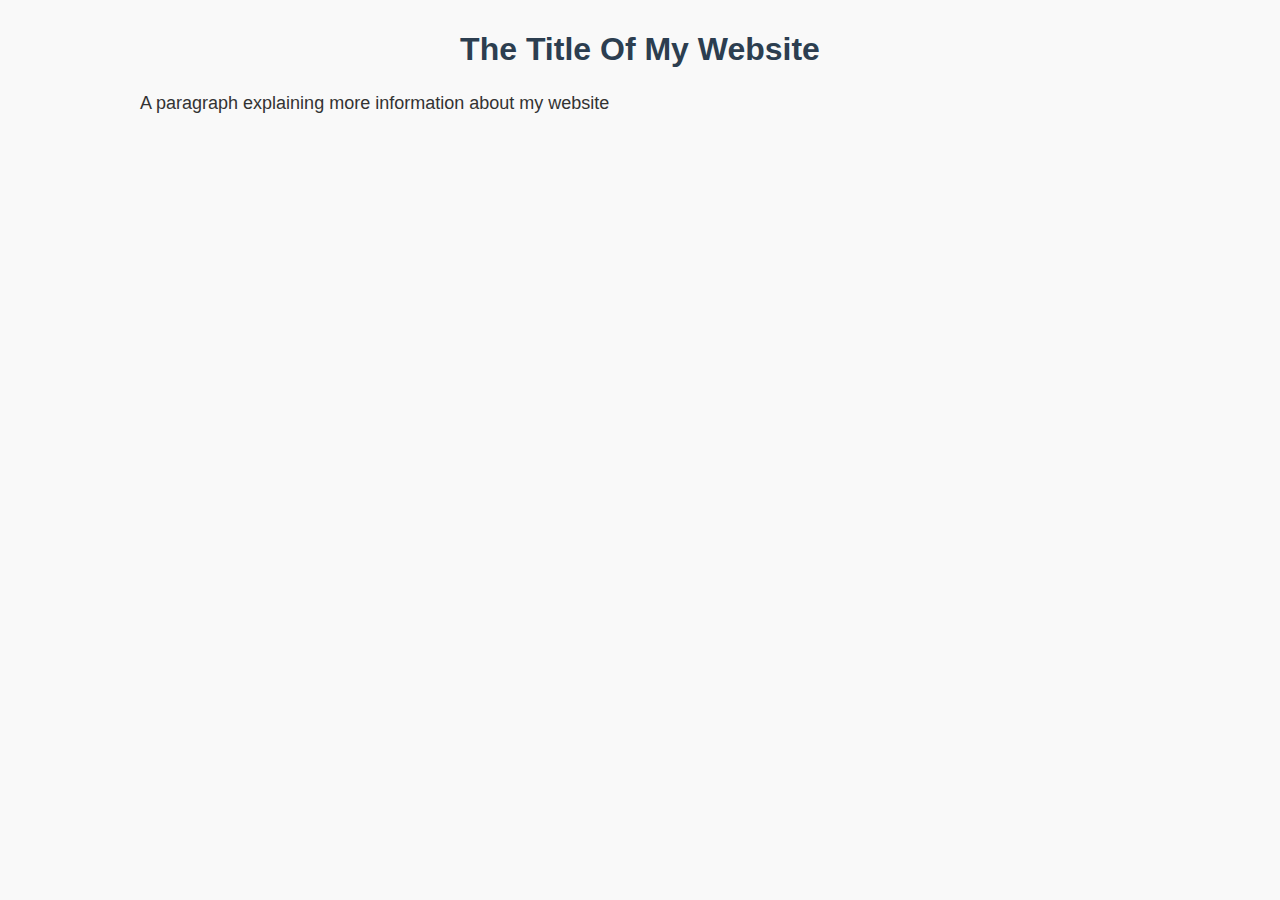
<file: index.html>
<!DOCTYPE html>
<html>
  <head>
    <meta charset="utf-8">
    <meta name="viewport" content="width=device-width">
    <title>repl.it</title>
    <link href="style.css" rel="stylesheet" type="text/css" />
  </head>
  <body>
    <h1> The Title Of My Website </h1>

    <p> A paragraph explaining more information about my website </p>

    <script src="script.js"></script>
  </body>
</html>
</file>
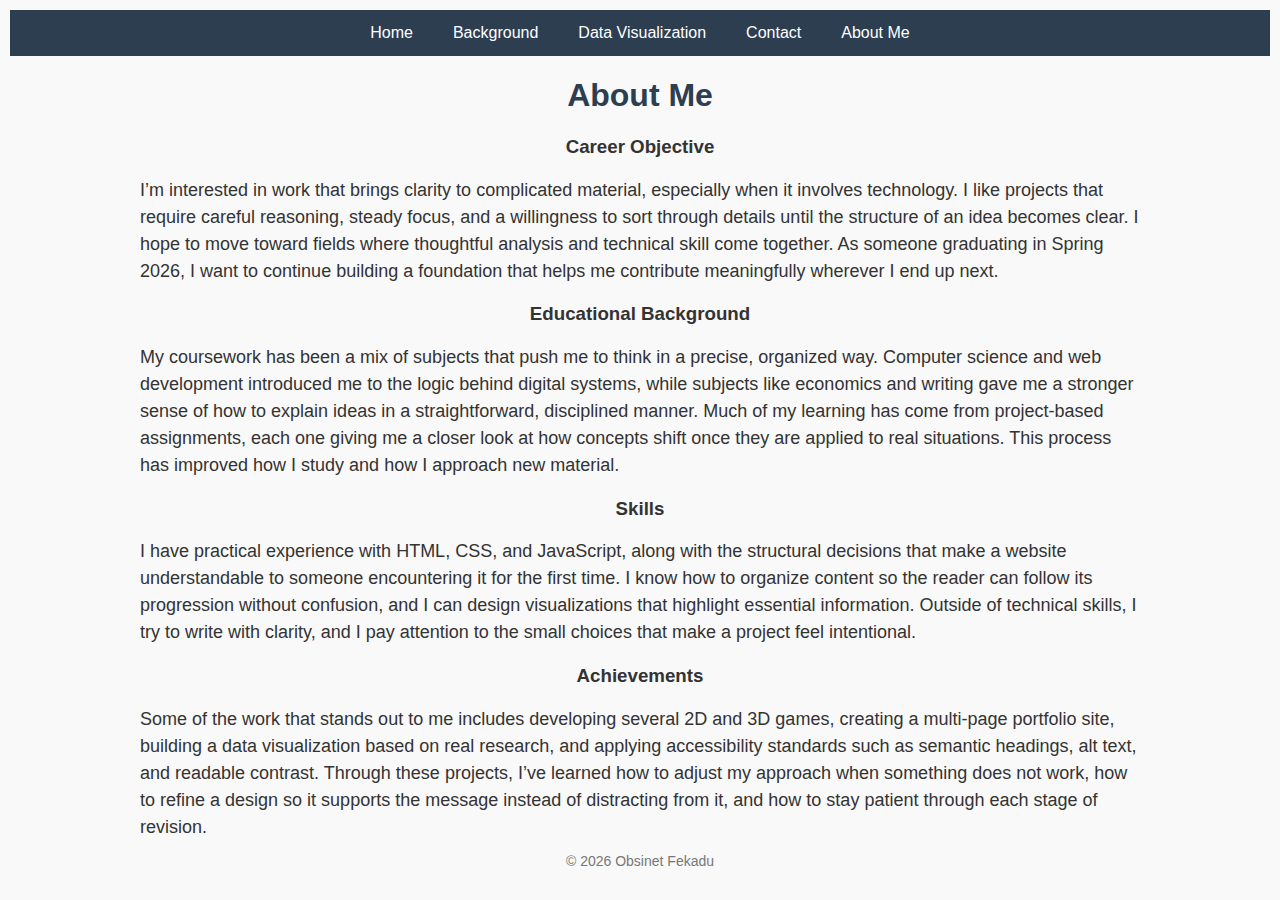
<file: about.html>
<!DOCTYPE html>
<html>

<head>
  <meta charset="utf-8">
  <meta name="viewport" content="width=device-width">
  <title>About Me</title>
  <link href="style.css" rel="stylesheet" type="text/css" />
</head>

<body>
<header>
  <nav class="myNav">
    <ul>
      <li><a href="index.html">Home</a></li>
      <li><a href="background.html">Background</a></li>
      <li><a href="data.html">Data Visualization</a></li>
      <li><a href="contact.html">Contact</a></li>
      <li><a href="about.html">About Me</a></li>
    </ul>
  </nav>
  </header>

  <main>
  <h1>About Me</h1>

  <section>
    <h3>Career Objective</h3>
    <p>
      I’m interested in work that brings clarity to complicated material, especially when it involves technology. I like
      projects that require careful reasoning, steady focus, and a willingness to sort through details until the
      structure of an idea becomes clear. I hope to move toward fields where thoughtful analysis and technical skill come
      together. As someone graduating in Spring 2026, I want to continue building a foundation that helps me contribute
      meaningfully wherever I end up next.
    </p>
  </section>

  <section>
    <h3>Educational Background</h3>
    <p>
      My coursework has been a mix of subjects that push me to think in a precise, organized way. Computer science and
      web development introduced me to the logic behind digital systems, while subjects like economics and writing gave
      me a stronger sense of how to explain ideas in a straightforward, disciplined manner. Much of my learning has come
      from project-based assignments, each one giving me a closer look at how concepts shift once they are applied to
      real situations. This process has improved how I study and how I approach new material.
    </p>
  </section>

  <section>
    <h3>Skills</h3>
    <p>
      I have practical experience with HTML, CSS, and JavaScript, along with the structural decisions that make a
      website understandable to someone encountering it for the first time. I know how to organize content so the reader
      can follow its progression without confusion, and I can design visualizations that highlight essential
      information. Outside of technical skills, I try to write with clarity, and I pay attention to the small choices
      that make a project feel intentional.
    </p>
  </section>

  <section>
    <h3>Achievements</h3>
    <p>
      Some of the work that stands out to me includes developing several 2D and 3D games, creating a multi-page portfolio site, building a data
      visualization based on real research, and applying accessibility standards such as semantic headings, alt text, and
      readable contrast. Through these projects, I’ve learned how to adjust my approach when something does not work, how
      to refine a design so it supports the message instead of distracting from it, and how to stay patient through each
      stage of revision.
    </p>
  </section>

    </main>

  <footer>
    <p style="text-align:center; font-size:14px; color:#777;">© 2026 Obsinet Fekadu</p>
  </footer>
</body>

</html>
</file>
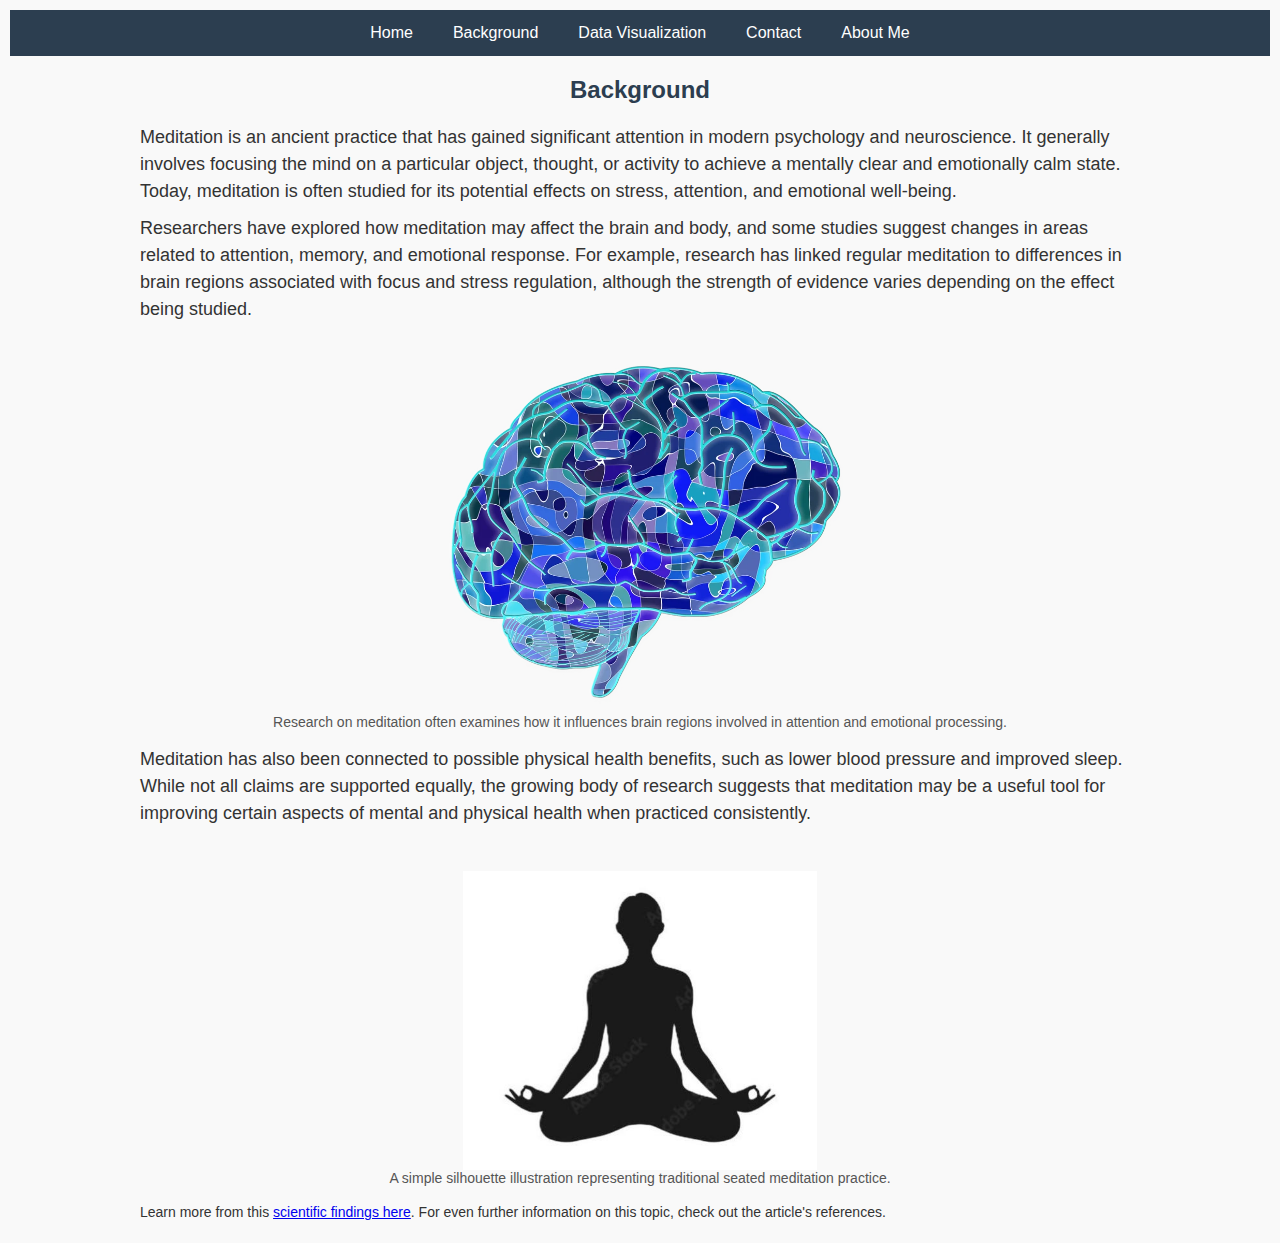
<file: background.html>
<!DOCTYPE html>
<html>
<head>
  <meta charset="utf-8">
  <meta name="viewport" content="width=device-width">
  <title>Background</title>
  <link href="style.css" rel="stylesheet" type="text/css" />
</head>

<body>
  <nav class="myNav">
    <ul>
      <li><a href="index.html">Home</a></li>
      <li><a href="background.html">Background</a></li>
      <li><a href="data.html">Data Visualization</a></li>
      <li><a href="contact.html">Contact</a></li>
      <li><a href="about.html">About Me</a></li>
    </ul>
  </nav>
  

  <section id="background">
    <h2>Background</h2>
    <p>Meditation is an ancient practice that has gained significant attention in modern psychology and neuroscience. It
      generally
      involves focusing the mind on a particular object, thought, or activity to achieve a mentally clear and
      emotionally calm state. Today, meditation is often studied for its potential effects on stress, attention, and
      emotional well-being.</p>
    <p>Researchers have explored how meditation may affect the brain and body, and some studies suggest changes in areas
      related to attention, memory, and emotional response. For example, research has linked regular meditation to
      differences in brain regions associated with focus and stress regulation, although the strength of evidence varies
      depending on the effect being studied.</p>


    <figure>
      <img src="abstract_brain.png"
           alt="An abstract illustration of a human brain made of interconnected blue shapes, representing cognitive and neurological processes.">
      <figcaption style="text-align:center; font-size:14px; color:#555;">
        Research on meditation often examines how it influences brain regions involved in attention and emotional processing.
      </figcaption>
    </figure>

    
    <p>Meditation has also been connected to possible physical health benefits, such as lower blood pressure and
      improved sleep. While not all claims are supported equally, the growing body of research suggests that meditation
      may be a useful tool for improving certain aspects of mental and physical health when practiced consistently.</p>

    <br>

    <!-- Image related to meditation -->
    <figure>
      <img src="Lotus.JPG" 
           alt="Silhouette-style illustration of a person in a seated meditation pose against a plain background." id="meditationImg">
      <figcaption style="text-align:center; font-size:14px; color:#555;">
        A simple silhouette illustration representing traditional seated meditation practice.
      </figcaption>
    </figure>


    <!-- Paragraph with reference link (this link will be changed with JavaScript later) -->
    <p id="source">Learn more from this <a href="https://www.nature.com/articles/nrn3916">scientific findings here</a>.
      For even further information on this topic, check out the article's references.</p>

  </section>

<script src="script.js"></script>
</body>
</html>
</file>
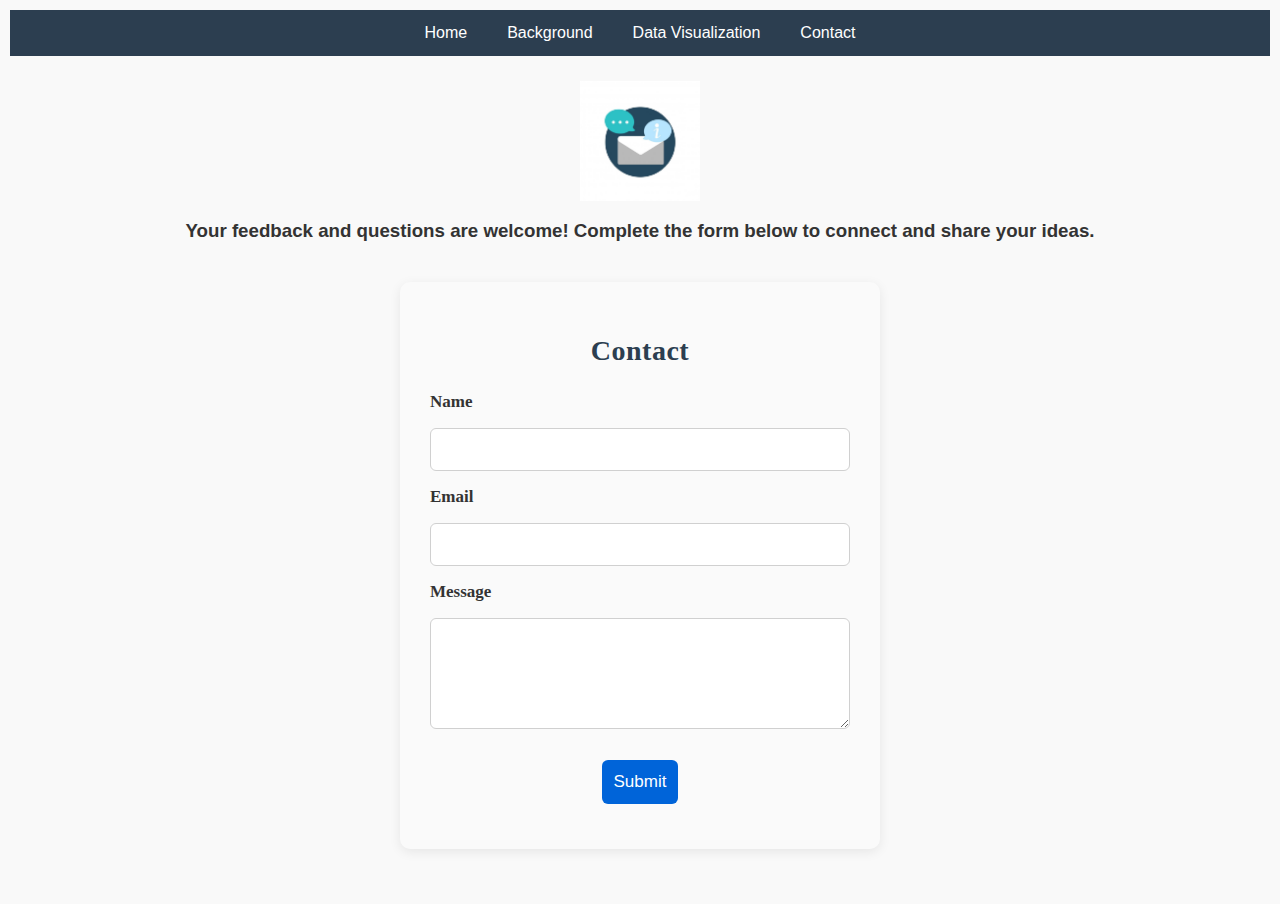
<file: contact.html>
<!DOCTYPE html>
<html>
<head>
  <meta charset="utf-8">
  <meta name="viewport" content="width=device-width">
  <title>Contact</title>
  <link href="style.css" rel="stylesheet" type="text/css" />
</head>

<body>
  <nav class="myNav">
    <ul>
      <li><a href="index.html">Home</a></li>
      <li><a href="background.html">Background</a></li>
      <li><a href="data.html">Data Visualization</a></li>
      <li><a href="contact.html">Contact</a></li>
    </ul>
  </nav>


  <figure style="text-align:center; margin-top:25px;">
    <img src="email-message-vector-icon.jpg"
         alt="A flat graphic showing an envelope surrounded by two speech bubbles, symbolizing messaging or contact.">
  </figure>

  <h3><center>Your feedback and questions are welcome! Complete the form below to connect and share your ideas.</center></h3>
  <section id="contact">
    <h2>Contact</h2>
    <form>
      <label for="name">Name</label>
      <input type="text" id="name" name="name" required>

      <label for="email">Email</label>
      <input type="email" id="email" name="email" required>

      <label for="message">Message</label>
      <textarea id="message" name="message" rows="5" required></textarea>

      <button type="submit" id="submitButton">Submit</button>
    </form>
  </section>

</body>
</html>
</file>
<file: style.css>
body {
  font-family: Arial, sans-serif;
  margin: 0;
  padding: 10px;
  background-color: #f9f9f9;
  color: #333;
}

h1 {
  text-align: center;
  color: #2c3e50;
}

h2 {
  text-align: center;
  color: #2c3e50;
}


section h3 {
  text-align: center;
}

p {
  max-width: 1000px;
  margin: 10px auto;
  line-height: 1.5;
  font-size: 18px;
}

#source {
  font-size: 14px;
}


#more {
  display: none;
}

button {
  display: block;
  margin: 15px auto;
  padding: 10px 20px;
  background-color: #2c3e50;
  color: #fff;
  border: none;
  cursor: pointer;
  font-size: 16px;
  border-radius: 4px;
}

button:hover {
  background-color: #34495e;
}

#meditationImg {
  display: block;
  margin: auto;
  width: 30%;
  min-width: 300px;
}

#contact {
  max-width: 420px;
  margin: 40px auto;
  padding: 30px;
  background: #fafafa;
  border-radius: 10px;
  box-shadow: 0 3px 12px rgba(0, 0, 0, 0.08);
  font-family: Arial, sans-serif;
}

#contact h2 {
  font-family: Georgia, "Times New Roman", serif;
  text-align: center;
  font-size: 28px;
  margin-bottom: 25px;
  letter-spacing: 0.5px;
}

form {
  display: flex;
  flex-direction: column;
  gap: 16px;
}

label {
  font-family: Georgia, "Times New Roman", serif;
  font-weight: 600;
  font-size: 17px;
}

input,
textarea {
  padding: 12px;
  border: 1px solid #d0d0d0;
  border-radius: 6px;
  font-size: 15px;
  transition: border-color 0.25s, box-shadow 0.25s;
}

input:focus,
textarea:focus {
  border-color: #007BFF;
  box-shadow: 0 0 4px rgba(0, 123, 255, 0.4);
  outline: none;
}

#submitButton {
  background-color: #0064d9;
  color: white;
  padding: 12px;
  border: none;
  border-radius: 6px;
  font-size: 17px;
  cursor: pointer;
  transition: background-color 0.25s, transform 0.15s;
}

#submitButton:hover {
  background-color: #004eaa;
  transform: translateY(-1px);
}

#submitButtonn:active {
  transform: translateY(0);
}

#data-visualization {
  max-width: 1000px;
  margin: 60px auto;
  padding: 30px;
  background-color: #ffffff;
  border-radius: 12px;
  box-shadow: 0 6px 18px rgba(0, 0, 0, 0.08);
}

#data-visualization h2 {
  font-size: 30px;
  margin-bottom: 10px;
}

#data-visualization p {
  text-align: center;
  font-size: 17px;
  color: #555;
  margin-bottom: 25px;
}

#meditationChart {
  background-color: #fafafa;
  border-radius: 10px;
  padding: 10px;
  margin: auto;
  width: 100%;
  height: 550px;
  max-width: 900px;
}

@media (max-width: 768px) {
  #data-visualization {
    padding: 20px 10px;
    margin: 40px 10px;
  }

  #meditationChart {
    height: 420px;
  }

  h1 {
    font-size: 28px;
  }

  h2 {
    font-size: 24px;
  }

  p {
    font-size: 16px;
  }
}


.myNav ul {
  list-style: none;
  margin: 0;
  padding: 0;
  display: flex;
  justify-content: center;
  background-color: #2c3e50;
}

.myNav li a {
  display: block;
  padding: 14px 20px;
  color: white;
  text-decoration: none;
  font-weight: 500;
}

.myNav li a:hover {
  background-color: #1f3333;
}

@media (max-width: 600px) {
  .myNav ul {
    flex-direction: column;
    text-align: center;
  }
}


/* Center all images inside figure */
figure img {
  display: block;
  margin-left: auto;
  margin-right: auto;
  height: auto;
}

/* Reduce brain image */
#background figure img[src="abstract_brain.png"] {
  max-width: 45%;
  min-width: 240px;
}

/* Reduce contact icon */
img[src="email-message-vector-icon.jpg"] {
  max-width: 120px;
  height: auto;
}
</file>
